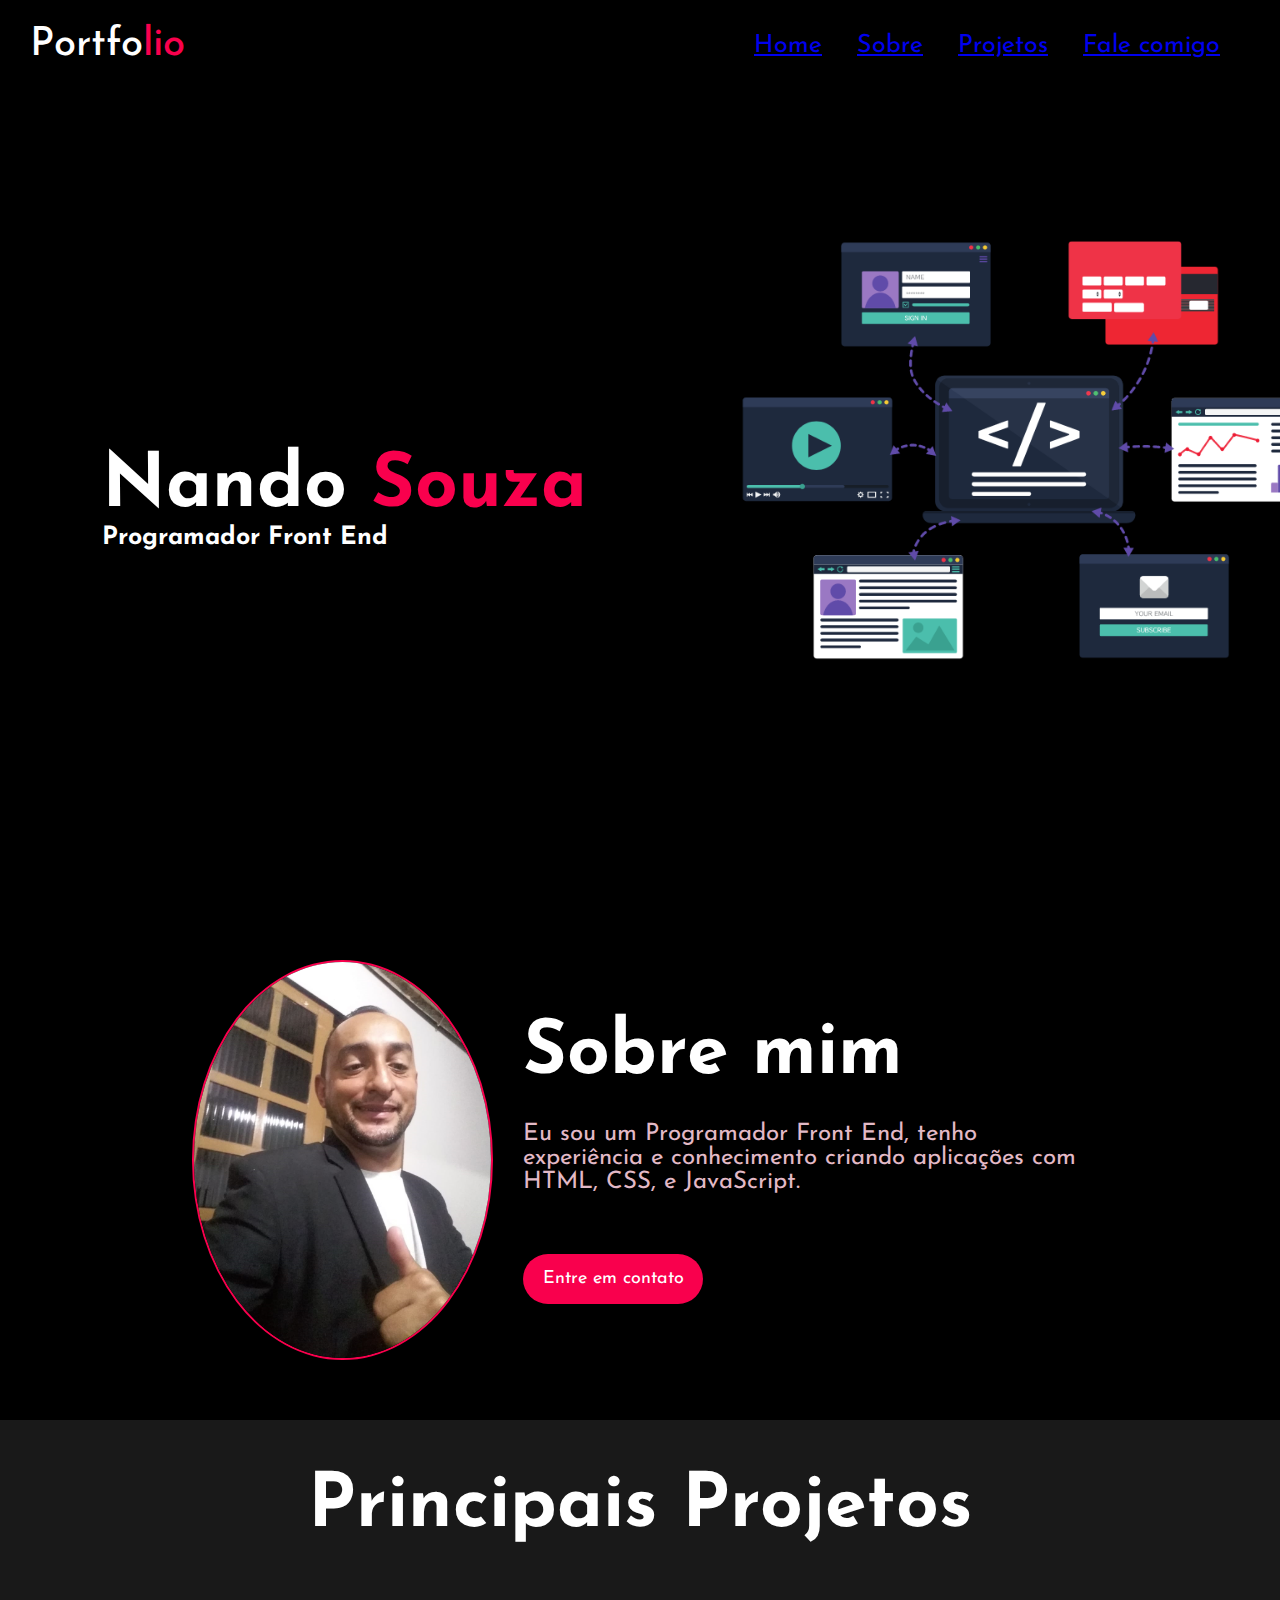
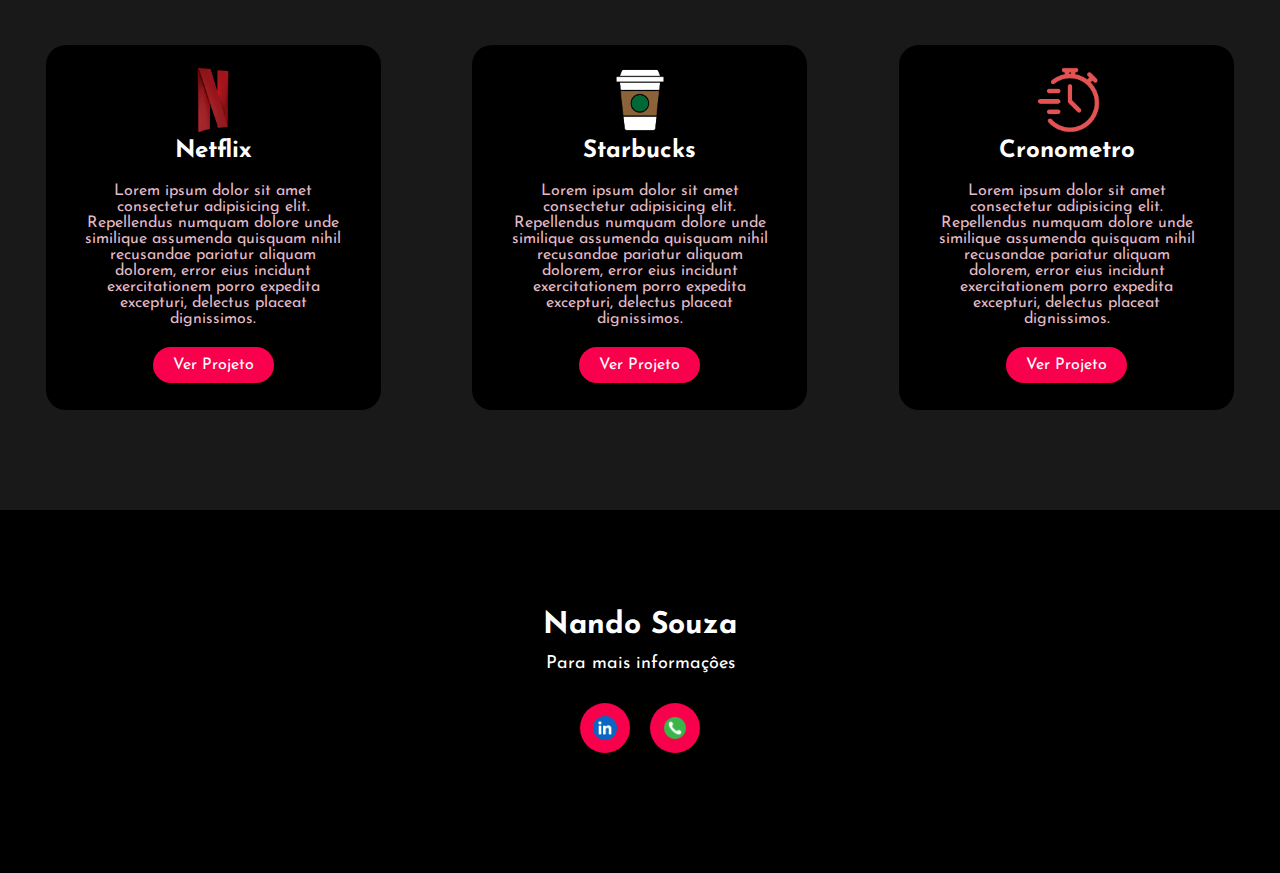
<file: index.html>
<!DOCTYPE html>
<html lang="pt-br">

<head>
    <meta charset="UTF-8">
    <meta http-equiv="X-UA-Compatible" content="IE=edge">
    <meta name="viewport" content="width=device-width, initial-scale=1.0">
    <link rel="stylesheet" href="./styles.css">
    <link rel="preconnect" href="https://fonts.gstatic.com" crossorigin>
    <link href="https://fonts.googleapis.com/css2?family=Josefin+Sans:wght@200;500&display=swap" rel="stylesheet">
    <title>Nando Souza</title>
</head>

<body>
    <div class="caixa-principal" id="home">
        <nav>
            <h2 class="portfolio">Portfo<span>lio</span></h2>
            <ul>
                <li><a class="Link-menu" href="#home">Home</a></li>
                <li><a class="Link-menu" href="#sobre">Sobre</a></li>
                <li><a class="Link-menu" href="#projetos-id">Projetos</a></li>
                <li><a class="Link-menu" href="#fale-comigo">Fale comigo</a></li>
            </ul>
        </nav>

        <div class="meu-nome">
            <h1>Nando <span>Souza</span></h1>
            <h3>Programador Front End</h3>
        </div>
    </div>

    <section id="sobre">
        <img src="./img/Sizenando.jpg">
        <div>
            <h2>Sobre mim</h2>
            <p>Eu sou um Programador Front End, tenho experiência e conhecimento criando aplicações com HTML, CSS, e
                JavaScript.</p>
            <button>Entre em contato</button>
        </div>
    </section>

    <div class="projetos" id="projetos-id">
        <h2>Principais Projetos</h2>

        <div class="card-projetos">

            <div class="card">
                <img src="./img/netflix.png">
                <h5>Netflix</h5>
                <p>Lorem ipsum dolor sit amet consectetur adipisicing elit. Repellendus numquam dolore unde similique
                    assumenda quisquam nihil recusandae pariatur aliquam dolorem, error eius incidunt exercitationem
                    porro
                    expedita excepturi, delectus placeat dignissimos.</p>
                <a href="https://peaceful-starlight-02739b.netlify.app/" target="_blank">Ver Projeto</a>
            </div>

            <div class="card">
                <img src="./img/starbucks.png">
                <h5>Starbucks</h5>
                <p>Lorem ipsum dolor sit amet consectetur adipisicing elit. Repellendus numquam dolore unde similique
                    assumenda quisquam nihil recusandae pariatur aliquam dolorem, error eius incidunt exercitationem
                    porro
                    expedita excepturi, delectus placeat dignissimos.</p>
                <a href="https://starbck-sizenando.netlify.app/" target="_blank">Ver Projeto</a>
            </div>

            <div class="card">
                <img src="./img/crono.png">
                <h5>Cronometro</h5>
                <p>Lorem ipsum dolor sit amet consectetur adipisicing elit. Repellendus numquam dolore unde similique
                    assumenda quisquam nihil recusandae pariatur aliquam dolorem, error eius incidunt exercitationem
                    porro
                    expedita excepturi, delectus placeat dignissimos.</p>
                <a href="https://cronometro-mpdz.netlify.app/" target="_blank">Ver Projeto</a>
            </div>

        </div>
        
    </div>

    <footer id="fale-comigo">
        <h5>Nando Souza</h5>
        <p>Para mais informaçôes</p>

        <div class="social">
            <a href="https://www.linkedin.com/in/sizenando-silva-de-souza-a71121220/" target="_blank">
               <img src="./img/linkedin.png">
            </a>

            <a href="tel:+5561998110280">
                <img src="./img/telefone.png">
            </a>
        </div>

    </footer>

</body>

</html>
</file>
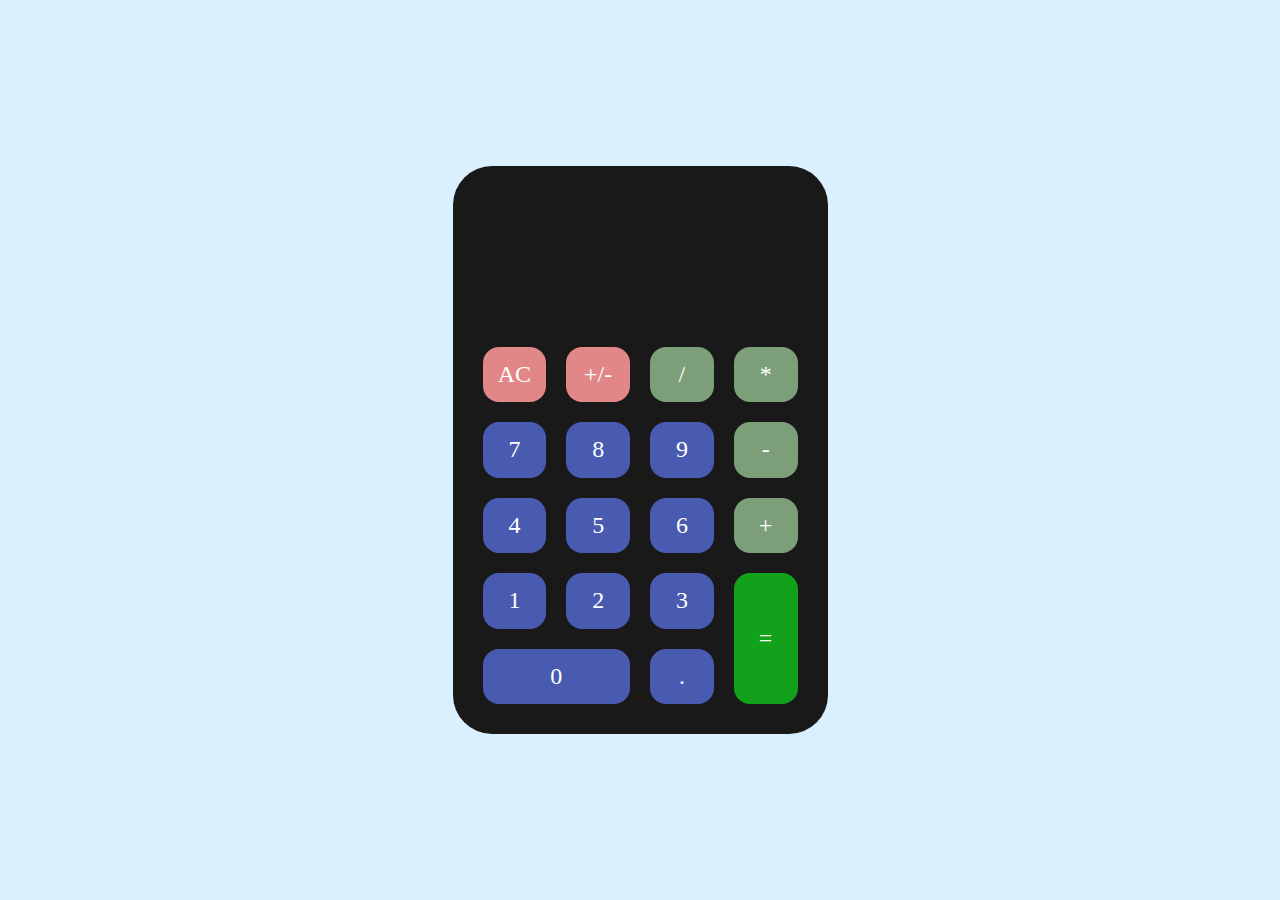
<file: Projetos/index.html>
<!DOCTYPE html>
<html lang="pt-br">
<head>
    <meta charset="UTF-8">
    <meta http-equiv="X-UA-Compatible" content="IE=edge">
    <meta name="viewport" content="width=device-width, initial-scale=1.0">
    <link rel="stylesheet" href="./styles.css">
    <link rel="preconnect" href="https://fonts.googleapis.com">
    <link rel="preconnect" href="https://fonts.gstatic.com" crossorigin>
    <link href="https: //fonts.googleapis.com/css2?family=Poppins:wght@300&display=swap" rel="stylesheet">
    <title>Calculadora</title>
</head>

<body>
    <div>

       <input class="display">
       <button class="gray-button" onclick="limpaTela()">AC</button>
       <button class="gray-button" onclick="inverterNumero()">+/-</button>
       <button class="blue-button" onclick="adicionarCaracter('/')">/</button>
       <button class="blue-button" onclick="adicionarCaracter('*')">*</button>
       <button class="black-button" onclick="adicionarCaracter('7')">7</button>
       <button class="black-button" onclick="adicionarCaracter('8')">8</button>
       <button class="black-button" onclick="adicionarCaracter('9')">9</button>
       <button class="blue-button" onclick="adicionarCaracter('-')">-</button>
       <button class="black-button" onclick="adicionarCaracter('4')">4</button>
       <button class="black-button" onclick="adicionarCaracter('5')">5</button>
       <button class="black-button" onclick="adicionarCaracter('6')">6</button>
       <button class="blue-button" onclick="adicionarCaracter('+')">+</button>
       <button class="black-button" onclick="adicionarCaracter('1')">1</button>
       <button class="black-button" onclick="adicionarCaracter('2')">2</button>
       <button class="black-button" onclick="adicionarCaracter('3')">3</button>
       <button class="equal-button equal" onclick="calcular()">=</button>
       <button class="black-button zero" onclick="adicionarCaracter('0')">0</button>
       <button class="black-button" onclick="adicionarCaracter('.')">.</button>

    </div>
</body>

<script>

    function adicionarCaracter(caracter){
        const valorDisplay = document.querySelector(".display").value

       document.querySelector(".display").value = valorDisplay + caracter
    }

    function limpaTela(){
        document.querySelector(".display").value = ""
    }

    function calcular(){
        const valorDisplay = document.querySelector(".display").value

        document.querySelector(".display").value = eval(valorDisplay)
    }

    function inverterNumero(){
        const valorDisplay = document.querySelector(".display").value

        document.querySelector(".display").value = valorDisplay * -1
    }

</script>
</html>
</file>
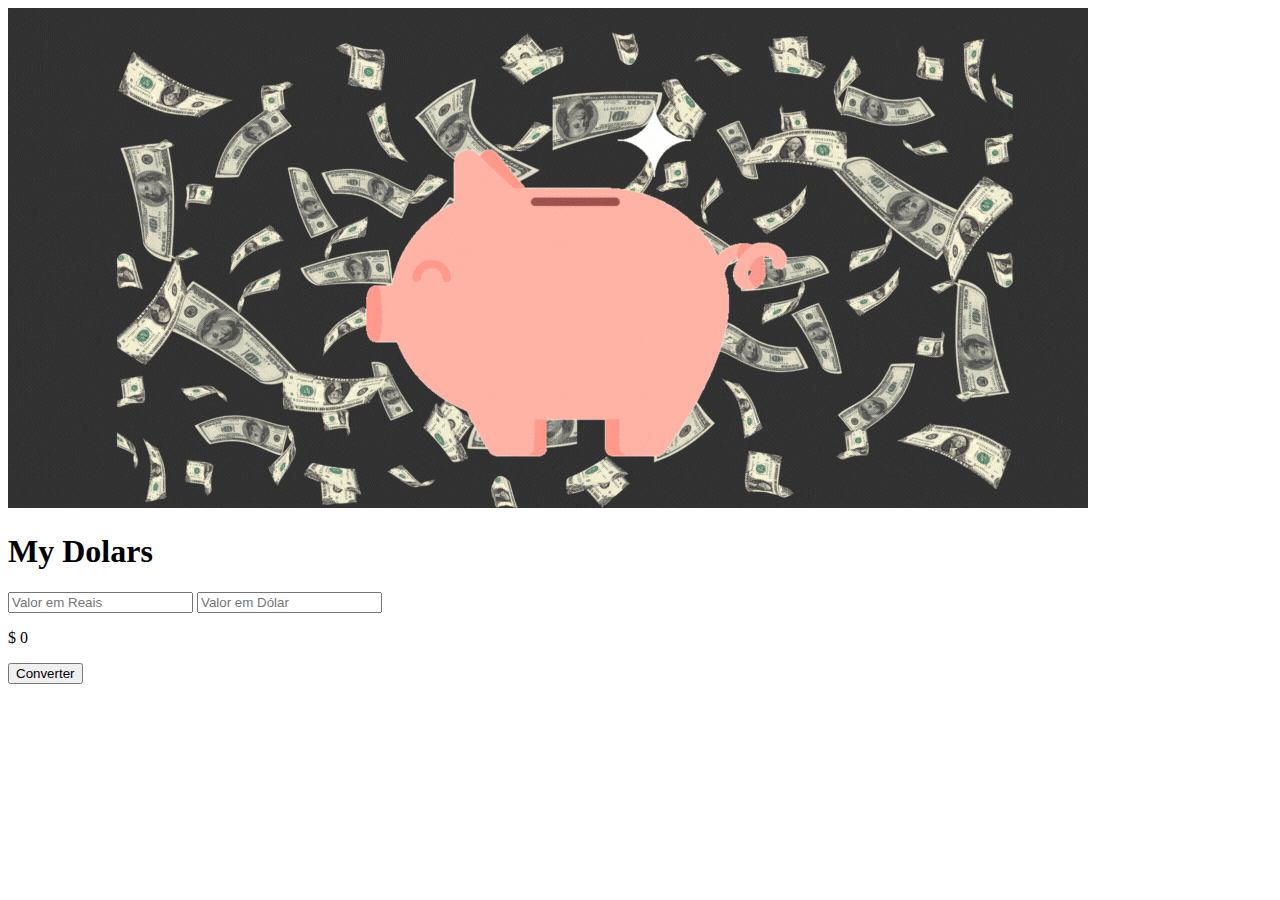
<file: Css/site.html>
<!DOCTYPE html>
<html lang="en">

<head>
    <title>My Dolars</title>
</head>

<body>
    <img src="./my-dolar.gif">
    <h1>My Dolars</h1>

    <div>
        <input type="number" placeholder="Valor em Reais">
        <input placeholder="Valor em Dólar">

        <p>$ 0</p>
        <button>Converter</button>
    </div>
</body>

<style>
</style>

</html>
</file>
<file: styles.css>
* {
    margin: 0;
    padding: 0;
    box-sizing: border-box;
    font-family: 'Josefin Sans', sans-serif;
}

.caixa-principal {
    height: 100vh;
    width: 100%;
    background-image: url(./img/background.png);
    background-size: cover;
    background-position: center;
    background-color: #000000;
}

nav {
    display: flex;
    align-items: center;
    justify-content: space-between;
    padding-left: 30px;
    padding-right: 30px;
    padding-top: 25px;
}

.portfolio {
    color: #ffffff;
    font-size: 40px;
    font-weight: 500;
}

.portfolio span {
    color: #f9004d;
}

li {
    color: white;
    list-style: none;
    display: inline-block;
    font-size: 25px;
    margin-right: 30px;
    cursor: pointer;
}

li:hover {
    color: #f9004d;
    transition: 0.5s;
}

.link-menu {
     text-decoration: none;
     color: white;
}

.meu-nome {
    position: absolute;
    top: 50%;
    left: 8%;
}

h1 {
    color: white;
    font-size: 75px;
}

h1 span {
    color: #f9004d;
}

.meu-nome h3 {
    color: white;
    font-size: 25px;
}

section {
    display: flex;
    align-items: center;
    padding: 60px 15%;
    background-color: #000000;
}

section img {
    height: 400px;
    border-radius: 100%;
    border: 2px solid #f9004d;
    margin-right: 30px;
}

section div h2 {
    color: white;
    font-size: 75px;
}

section div p {
    color: #e2b9c6;
    font-size: 24px;
    margin-top: 30px;
    margin-bottom: 60px;
}

section div button {
    color: white;
    background: #f9004d;
    height: 50px;
    width: 180px;
    font-size: 18px;
    border: none;
    border-radius: 26px;
    cursor: pointer;
}

section div button:hover {
    background-color: black;
    border: 2px solid #f9004d;
    transition: 0.5s;
}

.projetos {
    background-color: #191919;
    padding-top: 50px;
    padding-bottom: 100px;
}

.projetos h2 {
    color: white;
    font-size: 75px;
    text-align: center;
}

.card {
    background-color: #000000;
    height: 365px;
    width: 335px;
    border-radius: 20px;
    padding: 20px 35px;
    text-align: center;
}

.card img {
    height: 70px;
}

.card h5 {
    color: white;
    font-size: 24px;
}

.card p {
    color: #e2b9c6;
    margin-top: 20px;
    margin-bottom: 30px;
}

.card a {
    background-color: #f9004d;
    color: white;
    padding: 10px 20px;
    border-radius: 25px;
    cursor: pointer;
    transition: 0.5s;
    text-decoration: none;
}

.card a:hover {
    background-color: transparent;
    border: 2px solid #f9004d;
}

.card-projetos {
    display: flex;
    justify-content: space-around;
    margin-top: 100px;
}

footer {
    background-color: #000000;
    padding-top: 100px;
    padding-bottom: 120px;
    display: flex;
    flex-direction: column;
    align-items: center;
    justify-content: center;
}

footer h5 {
    color: white;
    font-size: 30px;
}

footer p {
    color: white;
    font-size: 18px;
    margin-top: 14px;
    margin-bottom: 30px;
}

.social {
    display: flex;
    gap: 20px;
}

.social img {
    height: 24px;
    border-radius: 50%;
}

.social a {
    background-color: #f9004d;
    padding: 15px;
    border-radius: 50%;
    display: flex;
    align-items: center;
    justify-content: center;
    height: 50px;
    width: 50px;
    cursor: pointer;
}

.social a:hover {
    transform: scale(1.3);
    transition: 0.5s;
}
</file>
<file: Projetos/styles.css>
* {
    padding: 0;
    margin: 0;
    box-sizing: border-box;
    font-family: 'Poppins', sem serifa;
    color: #FFFFFF;
}

body {
    background: #DAF0FF;
    height: 100vh;
    width: 100vw;
    display: grid;
    justify-content: center;
    align-items: center;
}

div {
    background: linear-gradient(191.34deg, #191919 -4.95%, #191919 103.74%);
    border-radius: 39px;
    width: 375px;
    height: 568px;
    display: grid;
    grid-template-columns: repeat(4, 1fr);
    grid-template-rows: repeat(7, 1fr);
    padding: 20px;
}

input {
    font-size: 48px;
    grid-column: 1 / 5;
    grid-row: 1 / 3;
    background: #191919;
    border: none;
    outline: none;
    text-align: right;
    padding-top: 50px;
}

button {
    font-size: 24px;
    border-radius: 16px;
    border: none;
    margin: 10px;
    cursor: pointer;
}

 button:hover {
    opacity: 0.8;
 }

 button:active {
    opacity: 0.6;
 }

.black-button {
    background: #485bb0;
}

.blue-button {
    background: #7c9e79;
}

.equal-button {
    background: #11a11b;
}

.gray-button {
    background: #e18787;
}

.zero {
    grid-column: 1 / 3;
}

.equal {
    grid-row: 6 / 8;
    grid-column: 4 / 5;
}
</file>
